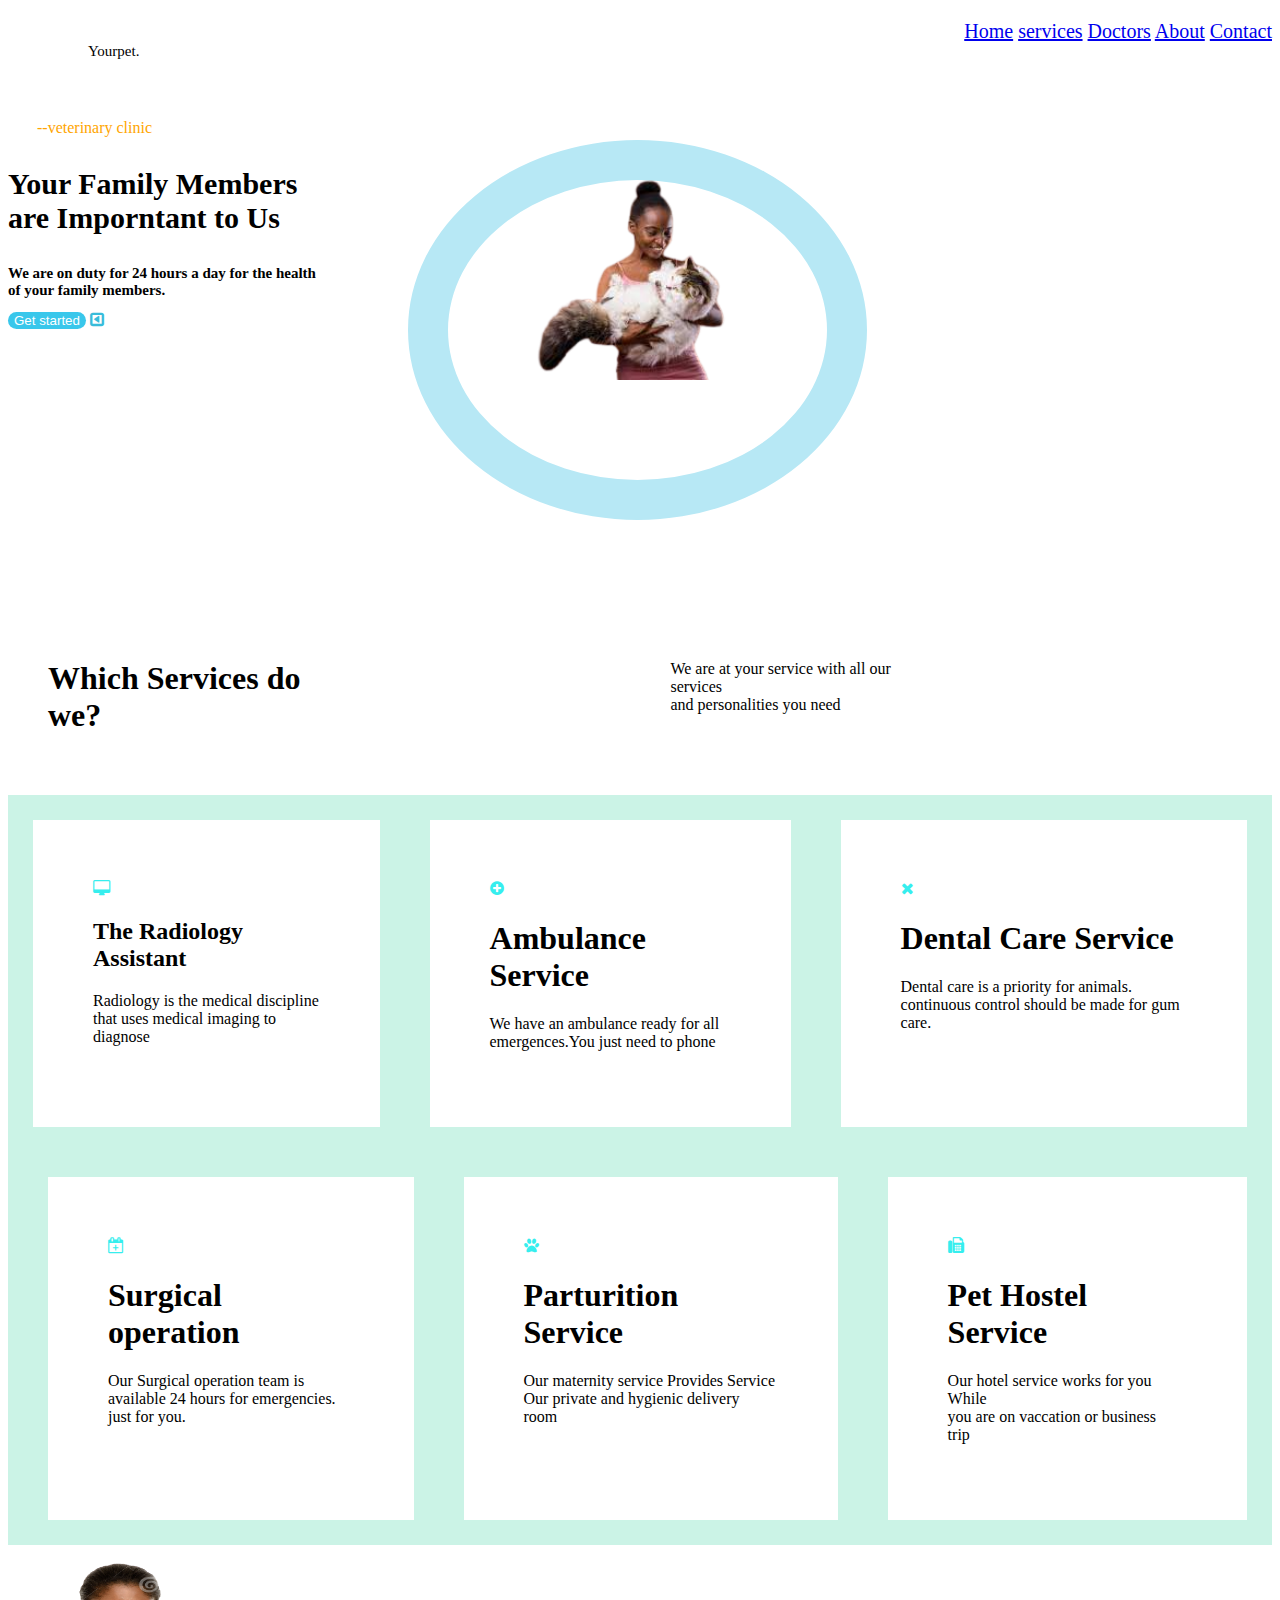
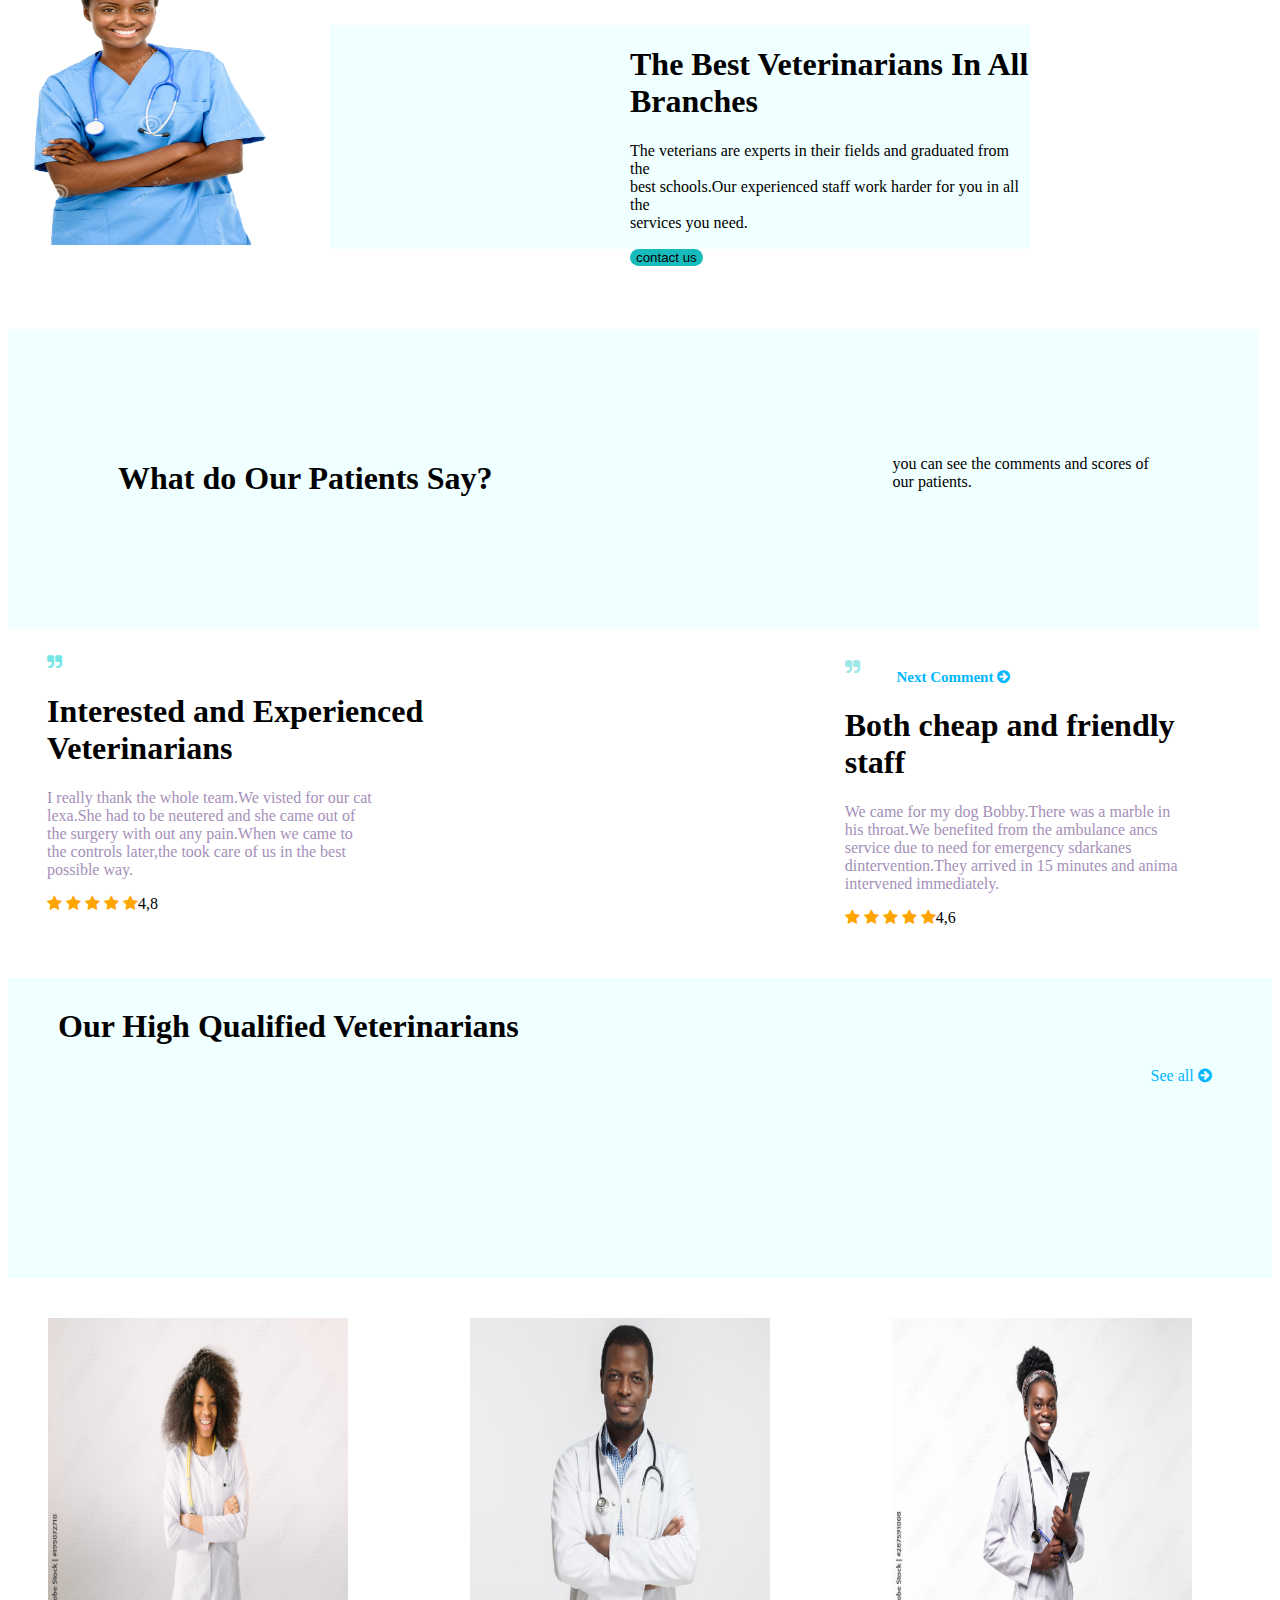
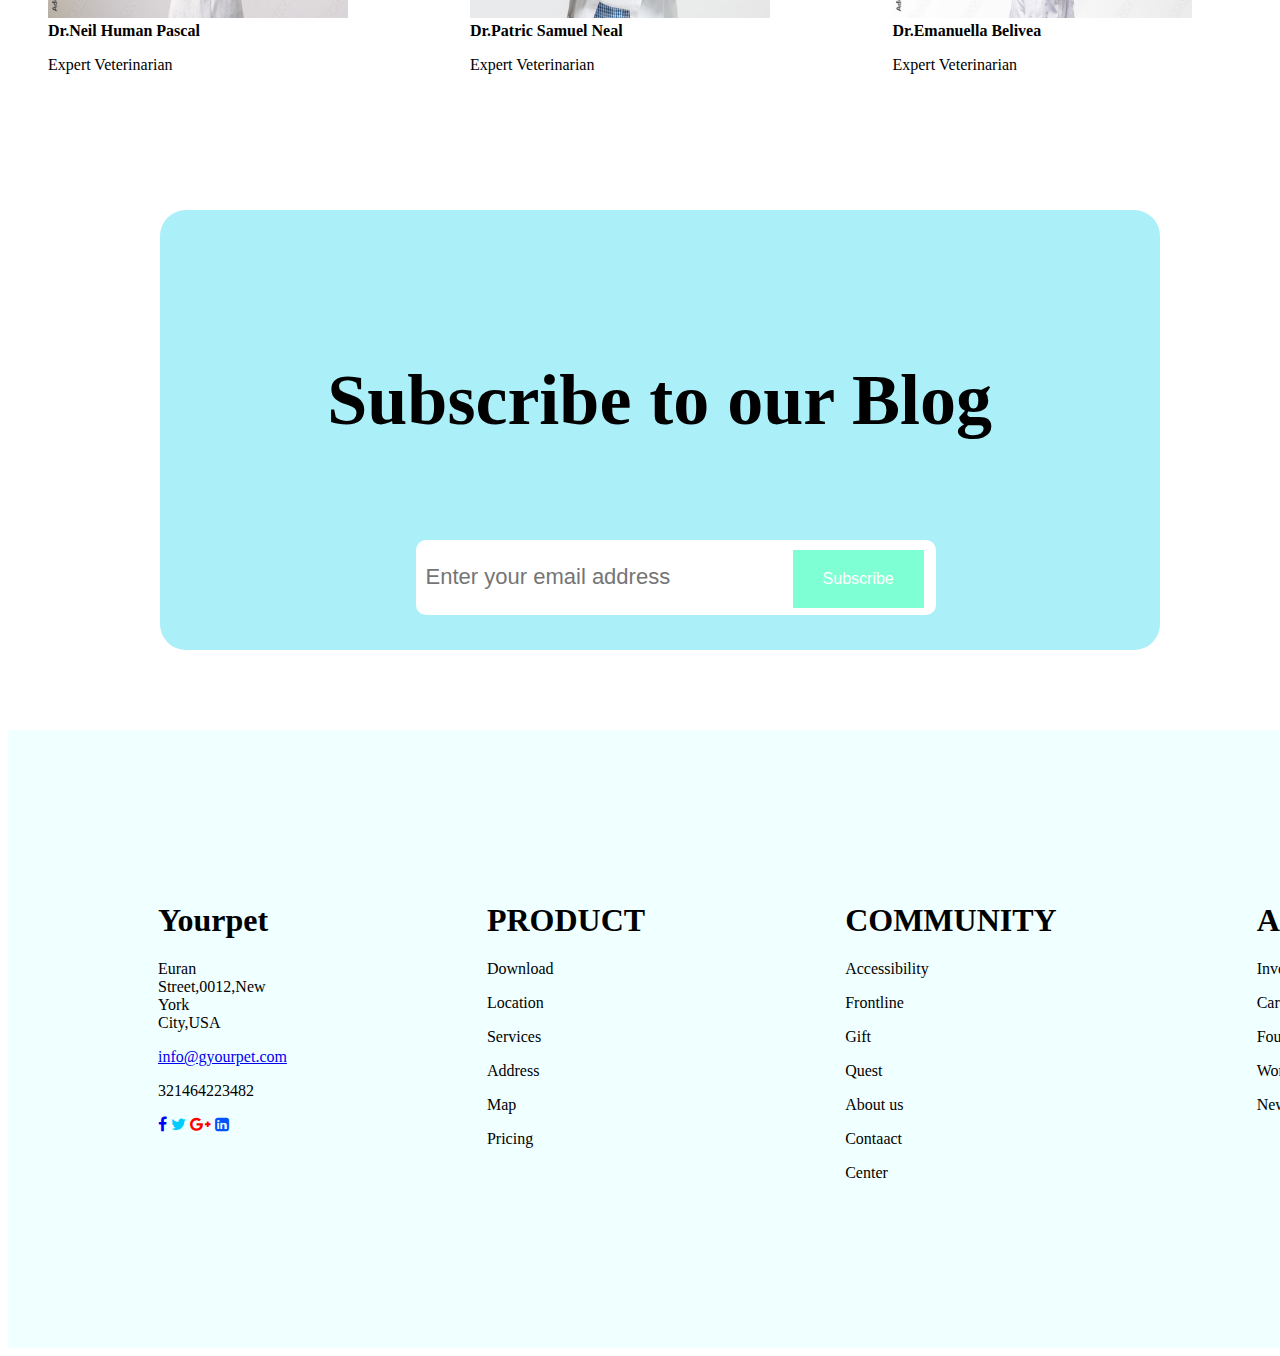
<file: index.html>
<!DOCTYPE html>
<html lang="en">

<head>
    <meta charset="UTF-8">
    <meta http-equiv="X-UA-Compatible" content="IE=edge">
    <meta name="viewport" content="width=device-width, initial-scale=1.0">
    <title>Document</title>
    <link rel="stylesheet" href="style.css">
    <link rel="stylesheet" href="https://cdnjs.cloudflare.com/ajax/libs/font-awesome/4.7.0/css/font-awesome.min.css">
</head>

<body>
    <section>
        <header>
            <div class="body">
                <nav class="links">
                    <ul class="nav__list">
                        <a href="index.html" class="mainlink">Home</a>
                        <a href="#">services</a>
                        <a href="#">Doctors</a>
                        <a href="#">About</a>
                        <a href="#">Contact</a>
                    </ul>
            </div>
            </nav>
        </header>
        <div class="yourpet">
            <div class="logo">
                <p>Yourpet.</p>
            </div>
        </div>
        <div class="cos">
            <div class="head">
                <p>--veterinary clinic</p>
                <h3> Your Family Members<br> are Imporntant to Us</h3>
                <h2>We are on duty for 24 hours a day for the health<br>of your family members.</h2>
                <button>Get started</button> <i class="fa fa-caret-square-o-left" aria-hidden="true"></i>

            </div>


            <div class="img-box">
                <img src="Images/ladycat-removebg-preview (1).png" height="200px" width="300px">
            </div>
        </div>

    </section>

    <section>
        <div class="btn">
            <h1>Which Services do we?</h1>
            <p>We are at your service with all our services <br>and personalities you need</p>
        </div>
        <div class="page2">
            <div class="assi">
                <i class="fa fa-desktop" aria-hidden="true"></i>
                <h2>The Radiology Assistant</h2>
                <p>Radiology is the medical discipline<br>that uses medical imaging to diagnose</p>

            </div>

            <div class="ambulance">
                <i class="fa fa-plus-circle" aria-hidden="true"></i>
                <h1>Ambulance Service</h2>
                    <p>We have an ambulance ready for all<br> emergences.You just need to phone</p>
            </div>

            <div class="service">
                <i class="fa fa-times" aria-hidden="true"></i>
                <h1> Dental Care Service</h1>
                <p> Dental care is a priority for animals.<br> continuous control should be made for gum care. </p>
            </div>
        </div>
        <div class="page3">
            <div class="oparation">
                <i class="fa fa-calendar-plus-o" aria-hidden="true"></i>
                <h1>Surgical operation</h1>
                <p>Our Surgical operation team is<br> available 24 hours for emergencies.<br>just for you.</p>
            </div>
            <div class="parturiation">
                <i class="fa fa-paw" aria-hidden="true"></i>
                <h1>Parturition Service</h1>
                <p>Our maternity service Provides Service <br>Our private and hygienic delivery<br>room</p>
            </div>
            <div class="pet">
                <i class="fa fa-fax" aria-hidden="true"></i>
                <h1>Pet Hostel Service</h1>
                <p>Our hotel service works for you While <br>you are on vaccation or business<br>trip </p>
            </div>
        </div>

        </div>
    </section>

    <section>
        <div class="thirdsec">
            <div class="images">
                <img src="/Images/new afrdr..png" height="300px" width="300px">
            </div>
            <div class="best">
                <h1>The Best Veterinarians In All Branches</h1>
                <p>The veterians are experts in their fields and graduated from the<br>best schools.Our experienced
                    staff work harder for you in all the<br>services you need.</p>
                <button>contact us</button>
            </div>
            <!-- <div class="but">
            <button>contact us</button>
       </div> -->
        </div>
    </section>
    <section>
        <div class="page4">
            <div class="what">
                <h1>What do Our Patients Say?</h1>
                <p>you can see the comments and scores of<br>our patients.</p>
            </div>
        </div>
        <div class="words">
            <div class="Experienced">
                <i2 class="fa fa-quote-right" aria-hidden="true"></i2>
                <h1>Interested and Experienced Veterinarians </h1>
                <p>I really thank the whole team.We visted for our cat<br>lexa.She had to be neutered and she came out
                    of<br>the surgery with out any pain.When we came to<br> the controls later,the took care of us in
                    the best<br>possible way.</p>
                <i class="fa fa-star" aria-hidden="true"></i>
                <i class="fa fa-star" aria-hidden="true"></i>
                <i class="fa fa-star" aria-hidden="true"></i>
                <i class="fa fa-star" aria-hidden="true"></i>
                <i class="fa fa-star" aria-hidden="true"></i>4,8
            </div>
            <div class="both">
                <i2 class="fa fa-quote-right" aria-hidden="true"></i2>
                <h2>Next Comment <i3 class="fa fa-arrow-circle-right" aria-hidden="true"></i3>
                </h2>
                <h1>Both cheap and friendly staff</h1>
                <p>We came for my dog Bobby.There was a marble in<br>his throat.We benefited from the ambulance
                    ancs<br>service due to need for emergency sdarkanes<br>dintervention.They arrived in 15 minutes and
                    anima<br>intervened immediately. </p>
                <i class="fa fa-star" aria-hidden="true"></i>
                <i class="fa fa-star" aria-hidden="true"></i>
                <i class="fa fa-star" aria-hidden="true"></i>
                <i class="fa fa-star" aria-hidden="true"></i>
                <i class="fa fa-star" aria-hidden="true"></i>4,6

            </div>
        </div>

    </section>
    <section>
        <div class="page5">
            <div class="quality">
                <h1>Our High Qualified Veterinarians</h1>
                <p>See all <i class="fa fa-arrow-circle-right" aria-hidden="true"></i>
                </p>
            </div>
            <div class="images">
                <div class="neil">
                    <image src="/Images/gud dr..jpg" height="300" width="300">
                        <h>Dr.Neil Human Pascal</h>
                        <p>Expert Veterinarian</p>
                </div>

                <div class="neil1">
                    <image src="/Images/dr.dr..jpg" height="300" width="300">
                        <h>Dr.Patric Samuel Neal</h>
                        <p>Expert Veterinarian</p>

                </div>

                <div class="neil2">
                    <image src="/Images/dr.betty.jpg" height="300" width="300">
                        <h>Dr.Emanuella Belivea</h>
                        <p>Expert Veterinarian</p>

                </div>
            </div>
    </section>
    <section>
        <div class="page6">
            <h1>Subscribe to our Blog</h1>
            <div class="Subscribe">
                <input type="text" placeholder="Enter your email address"
                    style="font-size: 22px; border-radius: 10px; border: none;">
                <button class="subc">Subscribe</button>
            </div>

        </div>
    </section>
    <section>
        <footer>
            <div class="mainfooter">
                <div class="subfut1">
                    <h1>Yourpet</h1>
                    <p>Euran Street,0012,New York<br>City,USA</p>
                    <p><a href="mailto:info@yourpet.com">info@gyourpet.com</a></p>
                    <p>321464223482</p>
                    <i class="fa fa-facebook" aria-hidden="true"></i>
                    <ia class="fa fa-twitter" aria-hidden="true"></ia>
                    <ib class="fa fa-google-plus" aria-hidden="true"></ib>
                    <ic class="fa fa-linkedin-square" aria-hidden="true"></ic>

                </div>
                <div class="subfut2">
                    <h1>PRODUCT</h1>
                    <p>Download</p>
                    <p>Location</p>
                    <p>Services</p>
                    <p>Address</p>
                    <p>Map</p>
                    <p>Pricing</p>
                </div>

                <div class="subfut3">
                    <h1>COMMUNITY</h1>
                    <p>Accessibility</p>
                    <p>Frontline</p>
                    <p>Gift</p>
                    <p>Quest</p>
                    <p>About us</p>
                    <p>Contaact</p>
                    <p>Center</p>
                </div>

                <div class="subfut4">
                    <h1>ABOUT</h1>
                    <p>Investors</p>
                    <p>Careers</p>
                    <p>Founders</p>
                    <p>Work</p>
                    <p>Newsroom</p>
                </div>


            </div>
        </footer>

    </section>

    </div>

    </div>

    </section>



    </div>
    </section>






</body>

</html>
</file>
<file: style.css>
.yourpet {
    display: flex;
    font-size: 15px;
    margin-right: 300px;
}

body {
    overflow-x: hidden;
}

.logo {
    font-size: 30px;
    padding: 10px;
    margin: 10px;
    padding-top: -20%;
}

.logo p {
    margin-top: -40px;
    margin-left: 60px;
    font-size: 15px;
}

.nav li {
    list-style: disc;
    display: inline;
    text-decoration: none;
    padding: 30px;
}

.docs {
    display: flex;
    margin-left: auto;
    margin-right: auto;
}

nav {
    text-align: right;
    font-size: 20px;
    text-decoration: none;
}

.head p {
    color: orange;
    margin-left: 9px;
    padding-left: 20px;
}
.head{
    margin-top: 00px;
}

.head h3 {
    font-size: 30px;
    margin-right: 100px;
}

.head h2 {
    font-size: 15px;
}

.head button {
    color: white;
    background-color: rgb(57, 199, 235);
    border-radius: 25px;
    border: 2px;
}

.head i {
    color: rgb(57, 188, 218);
}

.btn {
    padding: 20px;
    margin: 20px;
    display: flex;
}

.btn p {
    padding-left: 325px;
    margin-right: 300px;
    display: inline-flex;
    margin-top: 100px;
}

.btn h1 {
    margin-top: 100px;
}

head h1 {
    font-size: 50px;
    font-style: oblique;
    color: black;
}

head h2 {
    font-size: 20px;
    font-style: italic;
    color: black;

}

.img-box {
    /* position: absolute; */
    border-radius: 50%;
    border: 4px solid rgb(183, 232, 245);
    margin: auto 90px;
    margin-left: 400px;
    margin-top: -15%;
    height: 300px;
    width: 30%;
    border-width: 40px;
}

.page2 {
    display: inline-flex;
    background-color: rgb(203, 243, 230);
}

.assi {
    margin: 25px;
    padding: 60px;
    background-color: white;
}



.ambulance {
    margin: 25px;
    padding: 60px;
    background-color: white;
}


.service {
    margin: 25px;
    padding: 60px;
    background-color: white;
}

.page2 i {
    color: rgb(54, 238, 238);
}

.page3 {
    display: inline-flex;
    background-color: rgb(203, 243, 230);
}


.oparation {
    margin: 25px;
    padding: 60px;
    background-color: white;
}

.page3 i {
    color: rgb(54, 238, 238);


}

.parturiation {
    margin: 25px;
    padding: 60px;
    background-color: white;
}

.pet {
    margin: 25px;
    padding: 60px;
    background-color: white;
}

.page3 {
    display: inline-flex;
    background-color: rgb(203, 243, 230);
    padding-left: 15px;
}

.best {
    padding-left: 300px;
    margin: 80px;
    background-color: azure;
    height: 224px;
    width: 400px;
    margin-left: 20px;
}

.best button {
    border-radius: 20px;
    border: 2px;
    background-color: rgb(24, 187, 187);
    font: size 15px;


}

.but {
    margin-bottom: 400px;
    padding-bottom: 50px;
    display: inline;



}

.image {
    margin: left 60px;
    padding: top 30px;
}

.thirdsec {
    display: inline-flex;
    margin-left: 2px;
}

.thirdsec.images {
    padding-left: 30%;
    margin-left: 30px;
}

.what {
    margin: 30px;
    padding: 80px;
    display: inline-flex;
}

.what p {
    padding-left: 400px;
}

.besidewhat {
    margin-left: 600px;
    scroll-padding: 50px;
    margin-bottom: 100%;
    scroll-padding-top: 80px;
}

.Experienced {
    margin-left: 30px;
    margin-top: 25px;
    padding-left: 9px;
}

.Experienced p {
    color: rgb(165, 143, 185);
}

.Experienced i2 {
    color: rgb(119, 230, 230);
    size: 60px;
}

.Experienced i {
    color: orange
}

.both {

    margin: 30px;
    padding-left: 200px;
}

.both i2 {
    color: rgb(157, 231, 231);
    size: 60px;
}

.both h2 {
    font: size 2%;
}

.both p {
    color: rgb(165, 143, 185);
}

.both i {
    color: orange;
}

.words {
    display: inline-flex;
    background-color: white;
    border-width: 30px;
}

.page4 {
    display: inline-flex;
    background-color: azure;
    height: 300px;
}

.quality {
    padding-left: 50px;
    background-color: azure;
    height: 300px;
}

.quality.images {
    background-color: azure;

}

.page5.images {

    margin: 30px;
    padding: 80px;
    display: inline-flex;
    background-color: azure;
}

.mainfooter {
    display: inline-flex;
    padding: 50px;
    background-color: azure;

}

.subfut1 {
    padding: 100px;

}

.subfut2 {
    padding: 100px;

}

.subfut3 {
    padding: 100px;

}


.subfut4 {
    padding: 100px;

}

.page6 {
    padding: 100px;
    margin: 80px;
    height: 240px;
    width: 800px;
    background-color: rgb(171, 239, 248);
    border-radius: 26px;
    font-size: 36px;
    margin-left: 12%;
    text-align: center;


}

.Subscribe {
    margin-bottom: 40px;
    padding-top: 50px;
    text-align: center;
    padding: left 5px;
    border-radius: 2px;
    border: 2px;
    height: 1px;


}

.Subscribe button {
    background-color: aquamarine;
    border: none;
    color: white;
    padding: 20px 30px;
    margin-left: -19%;
    font-size: 16px;
    margin-bottom: 50px;



}

.Subscribe input {
    width: 500px;
    height: 55px;
    margin-left: 20px;
    padding: 10px;


}

.images {
    display: flex;
}

.neil {
    padding: 40px;
}
.neil h{
font-weight: bold;
}

.neil1 {
    padding: 40px;
}
.neil1 h{
    font-weight: bold;
}

.neil2 {
    padding: 40px;
}
.neil2 h{
    font-weight: bold;
}

.quality p {
    margin: left;
    padding-left: 90%;
    color: rgb(0, 183, 255);
}

.quality h1 {

    padding-top: 30px;
}

.both h2 {
    padding-left: 13%;
    color: rgb(0, 183, 255);
    font-size: 15px;
    margin-top: -8px;

}

.subfut1 i {
    color: blue;
}

.subfut1 ia {
    color: rgb(0, 204, 255);
}

.subfut1 ib {
    color: red;
}

.subfut1 ic {
    color: rgb(0, 81, 255);
}
</file>
